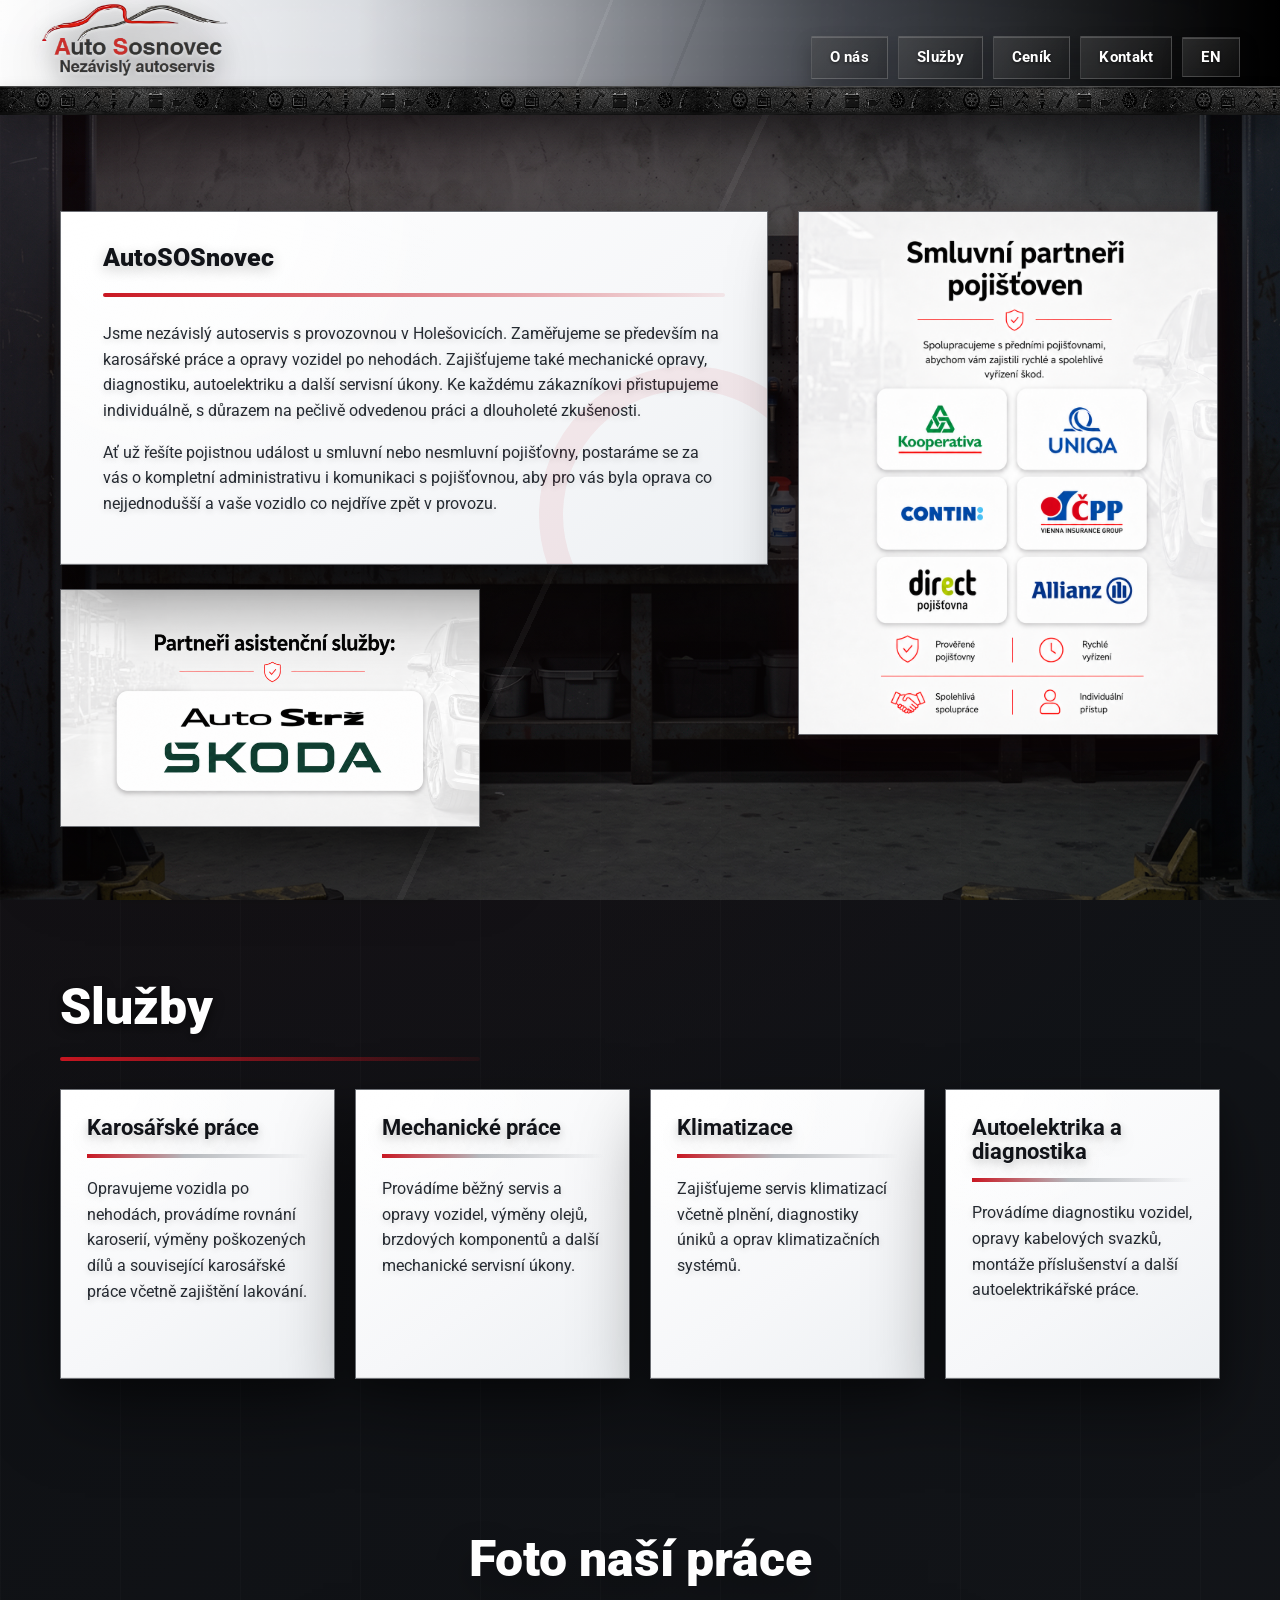
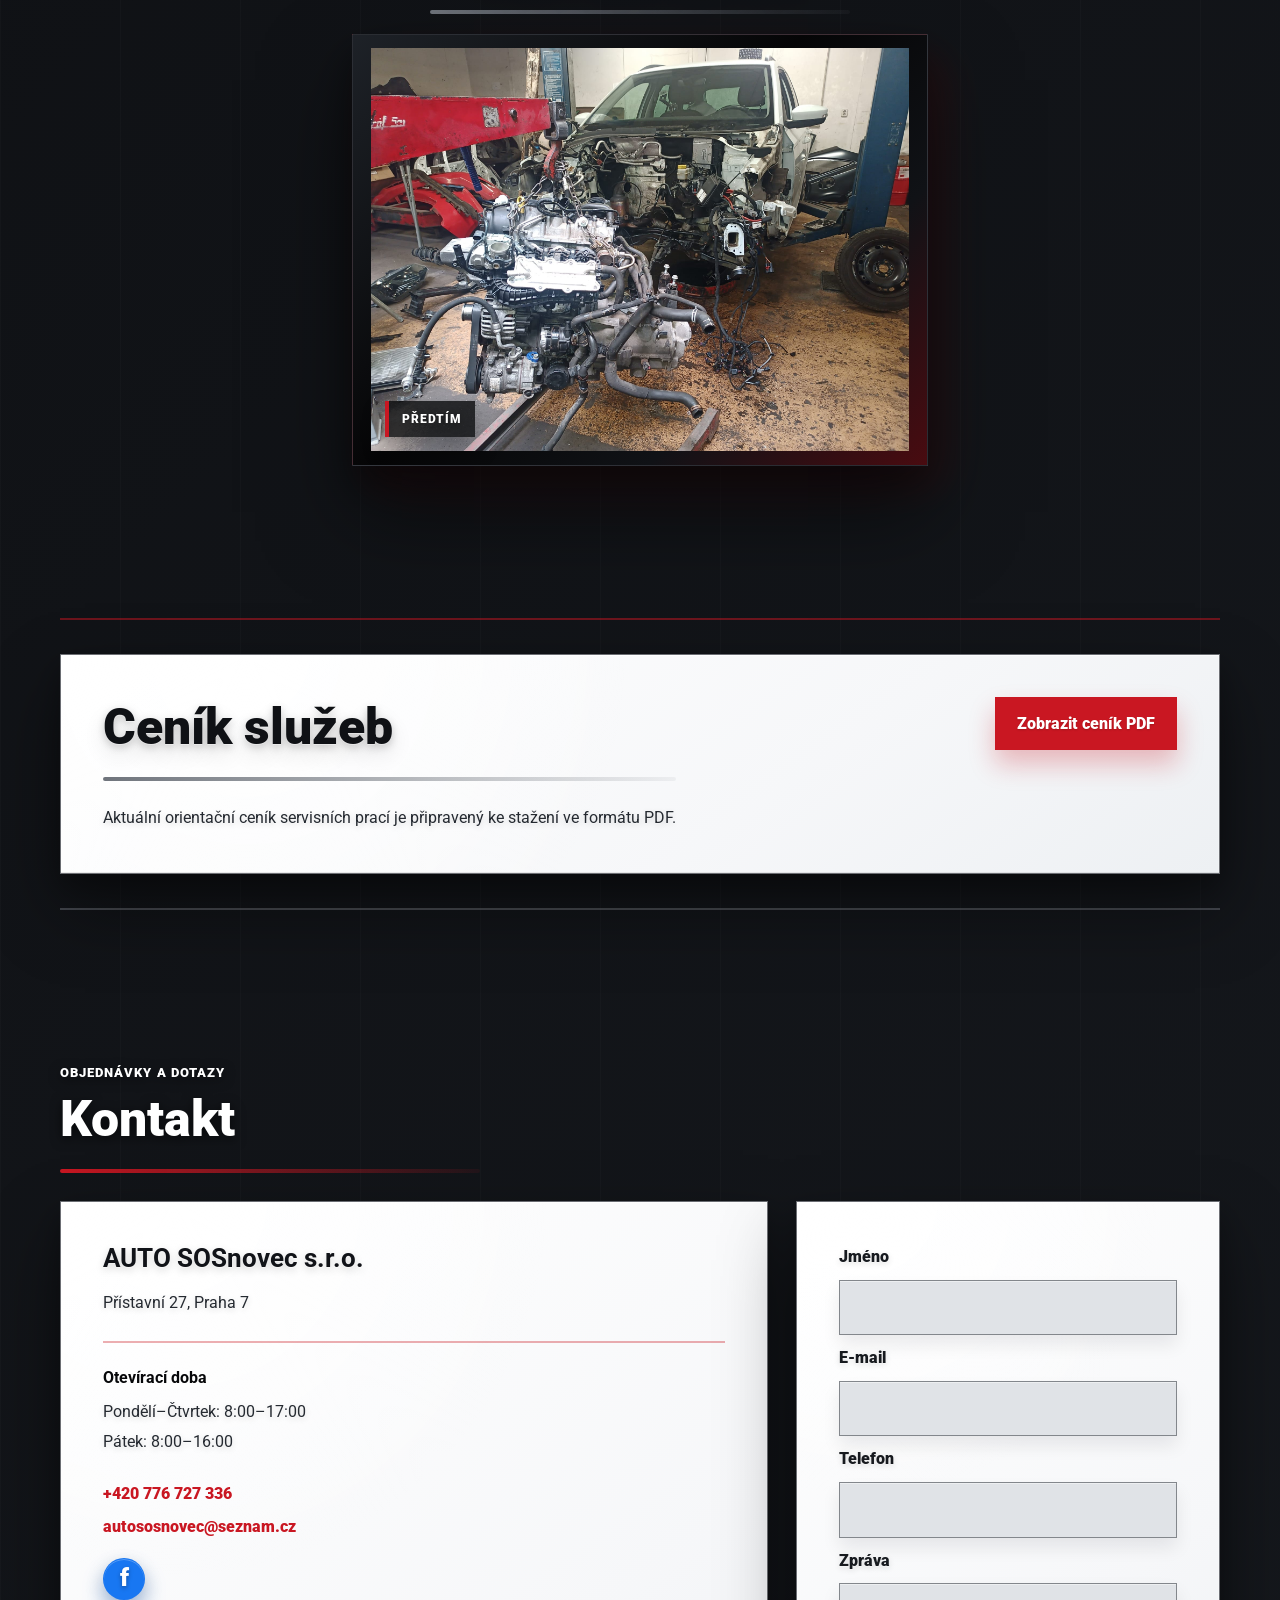
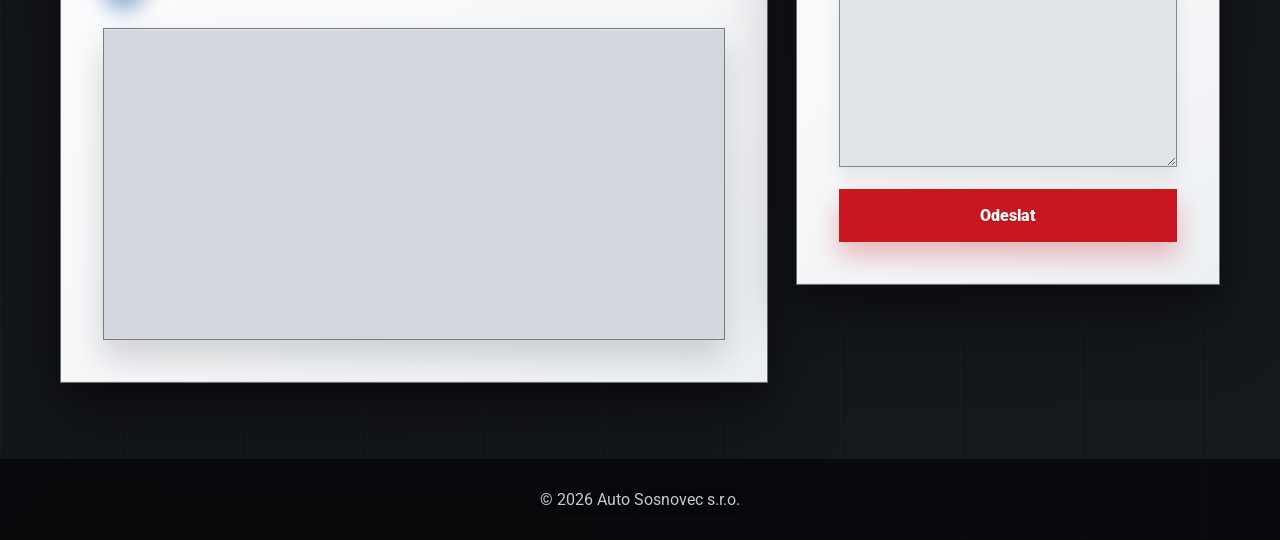
<file: index.html>
<!DOCTYPE html>
<html lang="cs">
<head>
  <meta charset="UTF-8">
  <meta name="viewport" content="width=device-width, initial-scale=1.0">
  <meta name="description" content="Auto Sosnovec s.r.o. - nezávislý autoservis v Praze 7 se zaměřením na karosářské práce, opravy po nehodách a servis vozidel." data-i18n-attr="content:meta.description">
  <title>Auto Sosnovec s.r.o. | Nezávislý autoservis</title>
  <link rel="preconnect" href="https://fonts.googleapis.com">
  <link rel="preconnect" href="https://fonts.gstatic.com" crossorigin>
  <link href="https://fonts.googleapis.com/css2?family=Roboto:wght@400;500;700;900&display=swap" rel="stylesheet">
  <link rel="stylesheet" href="css/style.css?v=20261018-autostrz">
</head>
<body>
  <header class="site-header">
    <div class="header-inner">
      <a class="brand" href="#onas" aria-label="Auto Sosnovec s.r.o.">
        <img class="brand-logo" src="assets/img/logo.png" alt="Auto Sosnovec s.r.o.">
      </a>

      <button class="menu-toggle" type="button" aria-label="Otevřít menu" aria-expanded="false" data-i18n-attr="aria-label:menu.open">
        <span></span>
        <span></span>
        <span></span>
      </button>

      <nav class="main-nav" aria-label="Hlavní navigace" data-i18n-attr="aria-label:nav.label">
        <a href="#onas">
          <span data-i18n="nav.about">O nás</span>
        </a>
        <a href="#sluzby">
          <span data-i18n="nav.services">Služby</span>
        </a>
        <a href="#cenik">
          <span data-i18n="nav.pricing">Ceník</span>
        </a>
        <a href="#kontakt">
          <span data-i18n="nav.contact">Kontakt</span>
        </a>
        <button class="language-toggle" type="button" aria-label="Přepnout web do angličtiny" data-i18n-attr="aria-label:language.toggleAria">EN</button>
      </nav>
    </div>
  </header>

  <main>
    <section id="onas" class="section section-about">
      <div class="container about-grid">
        <div class="about-main">
          <article class="panel intro-panel">
            <h1>AutoSOSnovec</h1>
            <div class="separator separator-red"></div>
            <p data-i18n="intro.p1">
              Jsme nezávislý autoservis s provozovnou v Holešovicích. Zaměřujeme se především na karosářské práce a opravy vozidel po nehodách. Zajišťujeme také mechanické opravy, diagnostiku, autoelektriku a další servisní úkony. Ke každému zákazníkovi přistupujeme individuálně, s důrazem na pečlivě odvedenou práci a dlouholeté zkušenosti.
            </p>
            <p data-i18n="intro.p2">
              Ať už řešíte pojistnou událost u smluvní nebo nesmluvní pojišťovny, postaráme se za vás o kompletní administrativu i komunikaci s pojišťovnou, aby pro vás byla oprava co nejjednodušší a vaše vozidlo co nejdříve zpět v provozu.
            </p>
          </article>
          <figure class="assistance-partner">
            <img class="assistance-partner-image" src="assets/img/Autostrž.png" alt="Partneři asistenční služby: Auto Strž Škoda" width="1672" height="941" data-i18n-attr="alt:assistance.label;src:assistance.image">
          </figure>
        </div>

        <aside class="panel insurance-panel" aria-label="Smluvní partner pojišťoven" data-i18n-attr="aria-label:insurance.label">
          <img class="insurance-image" src="assets/img/Pojišťovny.png?v=a1d270a5ea45" alt="Smluvní partner pojišťoven" data-i18n-attr="alt:insurance.label;src:insurance.image">
        </aside>
      </div>
    </section>

    <section id="sluzby" class="section section-services">
      <div class="container">
        <div class="section-heading">
          <h2 data-i18n="services.heading">Služby</h2>
          <div class="separator separator-red"></div>
        </div>

        <div class="services-grid">
          <article class="service-card">
            <h3 data-i18n="services.bodywork.title">Karosářské práce</h3>
            <p data-i18n="services.bodywork.text">Opravujeme vozidla po nehodách, provádíme rovnání karoserií, výměny poškozených dílů a související karosářské práce včetně zajištění lakování.</p>
          </article>

          <article class="service-card">
            <h3 data-i18n="services.mechanical.title">Mechanické práce</h3>
            <p data-i18n="services.mechanical.text">Provádíme běžný servis a opravy vozidel, výměny olejů, brzdových komponentů a další mechanické servisní úkony.</p>
          </article>

          <article class="service-card">
            <h3 data-i18n="services.ac.title">Klimatizace</h3>
            <p data-i18n="services.ac.text">Zajišťujeme servis klimatizací včetně plnění, diagnostiky úniků a oprav klimatizačních systémů.</p>
          </article>

          <article class="service-card">
            <h3 data-i18n="services.electric.title">Autoelektrika a diagnostika</h3>
            <p data-i18n="services.electric.text">Provádíme diagnostiku vozidel, opravy kabelových svazků, montáže příslušenství a další autoelektrikářské práce.</p>
          </article>
        </div>
      </div>
    </section>

    <section id="foto" class="section section-gallery">
      <div class="container">
        <article class="facebook-panel">
          <h2 data-i18n="gallery.heading">Foto naší práce</h2>
          <div class="separator separator-gray"></div>
          <a class="facebook-slider" href="https://www.facebook.com/autososnovec/photos" target="_blank" rel="noopener" aria-label="Otevřít Facebook galerii Auto Sosnovec" data-i18n-attr="aria-label:gallery.aria">
            <span class="slider-track"></span>
          </a>
        </article>
      </div>
    </section>

    <section id="cenik" class="section section-price">
      <div class="container price-wrap">
        <div class="panel price-panel">
          <div class="price-content">
            <h2 data-i18n="pricing.heading">Ceník služeb</h2>
            <div class="separator separator-gray"></div>
            <p data-i18n="pricing.text">Aktuální orientační ceník servisních prací je připravený ke stažení ve formátu PDF.</p>
          </div>
          <a class="btn btn-primary" href="assets/pdf/cenik.pdf" target="_blank" rel="noopener" data-i18n="pricing.button">Zobrazit ceník PDF</a>
        </div>
      </div>
    </section>

    <section id="kontakt" class="section section-contact">
      <div class="container">
        <div class="section-heading">
          <p class="section-kicker" data-i18n="contact.kicker">Objednávky a dotazy</p>
          <h2 data-i18n="contact.heading">Kontakt</h2>
          <div class="separator separator-red"></div>
        </div>

        <div class="contact-grid">
          <article class="panel contact-info">
            <h3>AUTO SOSnovec s.r.o.</h3>
            <p data-i18n="contact.address">Přístavní 27, Praha 7</p>

            <div class="opening-hours">
              <h4 data-i18n="contact.hoursTitle">Otevírací doba</h4>
              <p data-i18n="contact.hoursWeek">Pondělí–Čtvrtek: 8:00–17:00</p>
              <p data-i18n="contact.hoursFriday">Pátek: 8:00–16:00</p>
            </div>

            <div class="contact-links">
              <a href="tel:+420776727336">+420 776 727 336</a>
              <a href="mailto:autososnovec@seznam.cz">autososnovec@seznam.cz</a>
              <a class="facebook-contact-link" href="https://www.facebook.com/autososnovec" target="_blank" rel="noopener" aria-label="Facebook Auto Sosnovec" data-i18n-attr="aria-label:contact.facebookAria">
                <span class="facebook-icon" aria-hidden="true">f</span>
              </a>
            </div>

            <div class="map-wrap">
              <iframe
                title="Mapa - Přístavní 27, Praha 7"
                data-i18n-attr="title:contact.mapTitle"
                src="https://www.google.com/maps?q=P%C5%99%C3%ADstavn%C3%AD%2027%2C%20Praha%207&output=embed"
                loading="lazy"
                referrerpolicy="no-referrer-when-downgrade">
              </iframe>
            </div>
          </article>

          <form class="panel contact-form" id="contactForm" action="https://formsubmit.co/autososnovec@seznam.cz" method="POST">
            <input type="hidden" name="_subject" value="Nová zpráva z webu AutoSOSnovec">
            <input type="hidden" name="_template" value="table">
            <input type="hidden" name="_next" value="https://www.autososnovec.cz/?zprava=odeslana#kontakt">
            <input type="text" name="_honey" tabindex="-1" autocomplete="off" class="form-honey">

            <label for="name" data-i18n="form.name">Jméno</label>
            <input id="name" name="name" type="text" autocomplete="name" required>

            <label for="email" data-i18n="form.email">E-mail</label>
            <input id="email" name="email" type="email" autocomplete="email" required>

            <label for="phone" data-i18n="form.phone">Telefon</label>
            <input id="phone" name="phone" type="tel" autocomplete="tel">

            <label for="message" data-i18n="form.message">Zpráva</label>
            <textarea id="message" name="message" rows="6" required></textarea>

            <button class="btn btn-primary" type="submit" data-i18n="form.submit">Odeslat</button>
          </form>
        </div>
      </div>
    </section>
  </main>

  <footer class="site-footer">
    <div class="container">
      <p>&copy; <span id="currentYear"></span> <span data-i18n="footer.company">Auto Sosnovec s.r.o.</span></p>
    </div>
  </footer>

  <script src="js/main.js?v=20261018-allianz"></script>
  <!-- Cloudflare Web Analytics -->
  <script defer src="https://static.cloudflareinsights.com/beacon.min.js" data-cf-beacon='{"token":"4db1dd6ae9f943e79ad1a185377a1300"}'></script>
  <!-- End Cloudflare Web Analytics -->
</body>
</html>
</file>
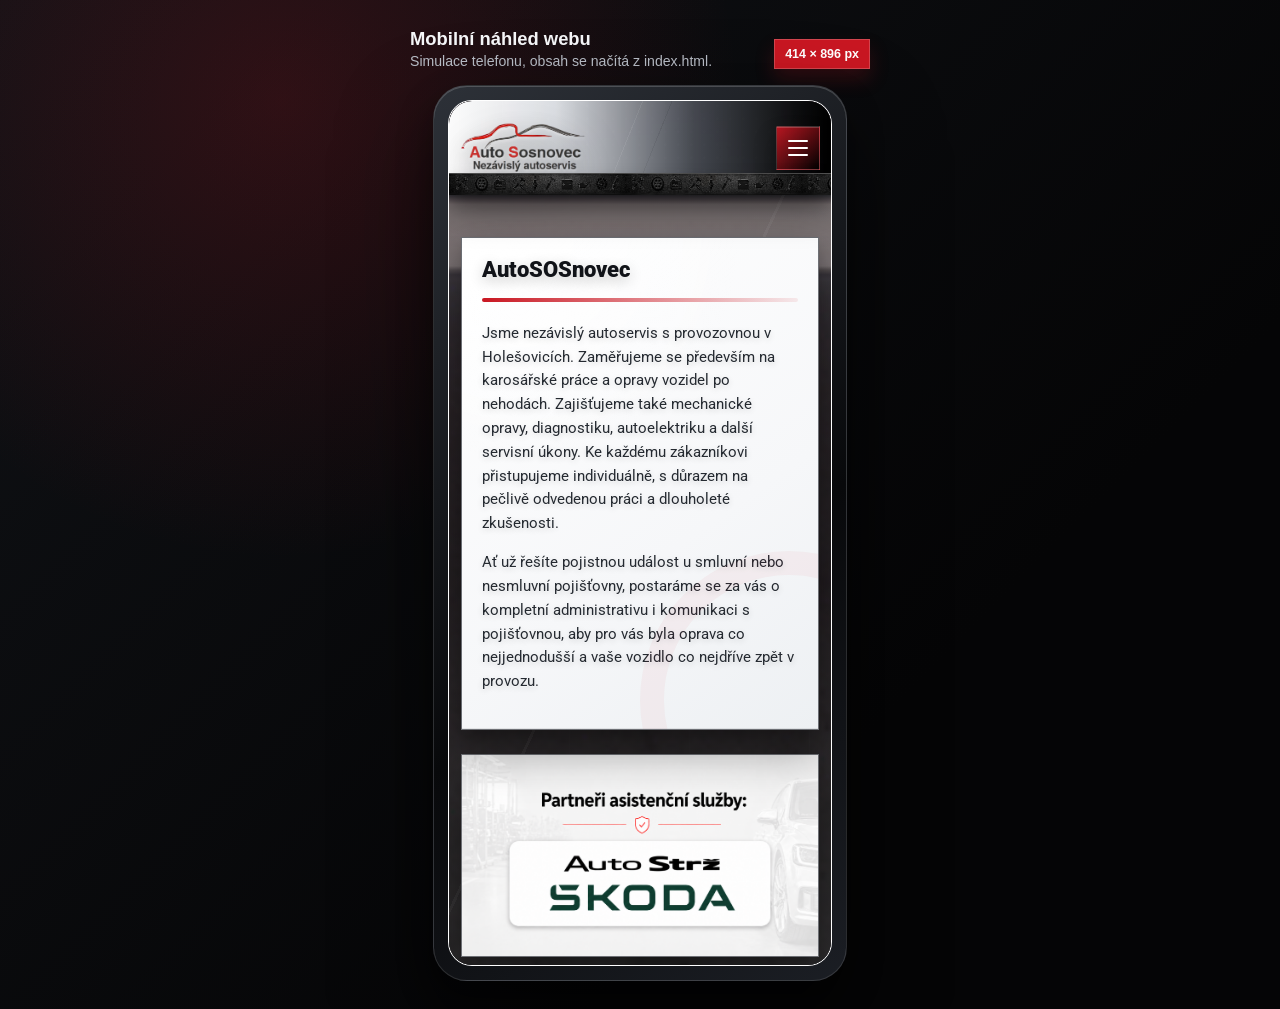
<file: mobile-preview.html>
<!DOCTYPE html>
<html lang="cs">
<head>
  <meta charset="UTF-8">
  <meta name="viewport" content="width=device-width, initial-scale=1.0">
  <title>Mobilní náhled | Auto Sosnovec</title>
  <style>
    * {
      box-sizing: border-box;
    }

    body {
      min-height: 100vh;
      margin: 0;
      display: grid;
      place-items: center;
      padding: 28px;
      color: #f6f7f9;
      font-family: Arial, sans-serif;
      background:
        radial-gradient(circle at 22% 10%, rgba(201, 23, 34, 0.18), transparent 34%),
        linear-gradient(135deg, #101216, #050506 70%);
    }

    .preview-shell {
      width: min(100%, 460px);
      display: grid;
      gap: 16px;
      justify-items: center;
    }

    .preview-title {
      width: 100%;
      display: flex;
      align-items: end;
      justify-content: space-between;
      gap: 16px;
    }

    h1 {
      margin: 0;
      font-size: 1.15rem;
      line-height: 1.15;
    }

    p {
      margin: 4px 0 0;
      color: #b9bec7;
      font-size: 0.88rem;
    }

    .size-label {
      flex: 0 0 auto;
      padding: 7px 10px;
      color: #ffffff;
      font-size: 0.78rem;
      font-weight: 700;
      background: #c91722;
      border: 1px solid rgba(255, 255, 255, 0.2);
      box-shadow: 0 10px 20px rgba(201, 23, 34, 0.2);
    }

    .phone-frame {
      width: min(100%, 414px);
      aspect-ratio: 414 / 896;
      padding: 14px;
      background:
        linear-gradient(145deg, #2d3138, #08090b 58%, #1b1e24);
      border: 1px solid rgba(255, 255, 255, 0.12);
      border-radius: 34px;
      box-shadow:
        0 42px 90px rgba(0, 0, 0, 0.54),
        0 16px 34px rgba(0, 0, 0, 0.36),
        inset 0 1px 0 rgba(255, 255, 255, 0.18);
    }

    .phone-screen {
      width: 100%;
      height: 100%;
      overflow: hidden;
      background: #ffffff;
      border: 1px solid rgba(255, 255, 255, 0.14);
      border-radius: 24px;
      box-shadow: inset 0 0 0 1px rgba(0, 0, 0, 0.3);
    }

    iframe {
      width: 100%;
      height: 100%;
      display: block;
      border: 0;
      background: #101216;
    }

    @media (max-width: 520px) {
      body {
        padding: 14px;
      }

      .preview-title {
        align-items: start;
        flex-direction: column;
      }

      .phone-frame {
        border-radius: 26px;
        padding: 10px;
      }

      .phone-screen {
        border-radius: 18px;
      }
    }
  </style>
</head>
<body>
  <main class="preview-shell">
    <div class="preview-title">
      <div>
        <h1>Mobilní náhled webu</h1>
        <p>Simulace telefonu, obsah se načítá z index.html.</p>
      </div>
      <span class="size-label">414 × 896 px</span>
    </div>

    <div class="phone-frame" aria-label="Mobilní náhled">
      <div class="phone-screen">
        <iframe src="index.html" title="Mobilní náhled Auto Sosnovec"></iframe>
      </div>
    </div>
  </main>
</body>
</html>
</file>
<file: css/style.css>
:root {
  --red: #c91722;
  --red-dark: #9f111a;
  --white: #ffffff;
  --dark: #111318;
  --dark-soft: #20242c;
  --gray: #6f747c;
  --light-gray: #d2d6dc;
  --card: #d7dade;
  --black: #07080a;
  --shadow:
    0 34px 70px rgba(0, 0, 0, 0.42),
    0 12px 24px rgba(0, 0, 0, 0.24),
    inset 0 1px 0 rgba(255, 255, 255, 0.62),
    inset 0 -1px 0 rgba(0, 0, 0, 0.08);
  --radius: 0;
  --header-height: 115px;
}

* {
  box-sizing: border-box;
}

html {
  scroll-behavior: smooth;
  scroll-padding-top: calc(var(--header-height) + 24px);
}

body {
  margin: 0;
  min-height: 100vh;
  color: var(--white);
  font-family: "Roboto", Arial, sans-serif;
  background:
    linear-gradient(135deg, rgba(9, 10, 12, 0.4), rgba(29, 33, 39, 0.4)),
    repeating-linear-gradient(90deg, rgba(255, 255, 255, 0.03) 0 1px, transparent 1px 120px),
    radial-gradient(circle at 20% 0%, rgba(201, 23, 34, 0.12), transparent 34%),
    url("../assets/img/background.png") center / cover fixed,
    #101216;
  line-height: 1.6;
  text-shadow: 0 2px 8px rgba(0, 0, 0, 0.38);
}

body::before {
  content: "";
  position: fixed;
  inset: 0;
  z-index: -1;
  background:
    linear-gradient(115deg, transparent 0 48%, rgba(255, 255, 255, 0.05) 48% 48.4%, transparent 48.4%),
    linear-gradient(180deg, rgba(0, 0, 0, 0.16), rgba(0, 0, 0, 0.4));
  pointer-events: none;
}

a {
  color: inherit;
  text-decoration: none;
}

img,
iframe {
  max-width: 100%;
}

.container {
  width: min(1160px, calc(100% - 40px));
  margin: 0 auto;
}

.site-header {
  position: sticky;
  top: 0;
  z-index: 20;
  overflow: hidden;
  background:
    linear-gradient(90deg, rgba(255, 255, 255, 0.98) 0%, rgba(224, 227, 232, 0.96) 28%, rgba(78, 82, 90, 0.94) 64%, rgba(0, 0, 0, 0.98) 100%),
    radial-gradient(circle at 12% 18%, rgba(0, 0, 0, 0.12) 0 1px, transparent 1.4px),
    radial-gradient(circle at 64% 36%, rgba(255, 255, 255, 0.12) 0 1px, transparent 1.5px),
    radial-gradient(circle at 36% 72%, rgba(0, 0, 0, 0.1) 0 1px, transparent 1.35px);
  background-size: auto, 9px 9px, 13px 13px, 17px 17px;
  border-bottom: 0;
  box-shadow: 0 18px 34px rgba(0, 0, 0, 0.28);
  backdrop-filter: blur(16px);
}

.site-header::before {
  content: "";
  position: absolute;
  inset: 0;
  z-index: 0;
  background:
    linear-gradient(112deg, transparent 0 46%, rgba(255, 255, 255, 0.12) 46% 46.25%, transparent 46.25% 53%, rgba(0, 0, 0, 0.12) 53% 53.25%, transparent 53.25%),
    linear-gradient(90deg, rgba(255, 255, 255, 0.42), transparent 34%, rgba(0, 0, 0, 0.18) 78%, rgba(0, 0, 0, 0.42));
  mix-blend-mode: soft-light;
  pointer-events: none;
}

.site-header::after {
  content: "";
  position: absolute;
  right: 0;
  left: 0;
  bottom: 0;
  z-index: 2;
  height: 29px;
  background-image: url("../assets/img/line.png");
  background-repeat: repeat-x;
  background-position: left center;
  background-size: auto 29px;
  box-shadow:
    inset 0 1px 0 rgba(255, 255, 255, 0.22),
    inset 0 -2px 4px rgba(0, 0, 0, 0.28),
    0 10px 18px rgba(0, 0, 0, 0.34);
}

.header-inner {
  position: relative;
  z-index: 1;
  width: min(1200px, calc(100% - 32px));
  min-height: var(--header-height);
  margin: 0 auto;
  display: flex;
  align-items: center;
  justify-content: space-between;
  gap: 17px;
  padding: 0;
}

.brand {
  position: relative;
  z-index: 1;
  align-self: flex-start;
  display: inline-flex;
  align-items: center;
  padding: 0;
  overflow: visible;
  background: transparent;
  border: 0;
  box-shadow: none;
}

.brand-logo {
  width: auto;
  height: 81px;
  max-width: min(48vw, 252px);
  display: block;
  object-fit: contain;
  object-position: center;
  opacity: 1;
  filter:
    drop-shadow(0 2px 1px rgba(255, 255, 255, 0.34))
    drop-shadow(0 8px 12px rgba(0, 0, 0, 0.36))
    drop-shadow(0 18px 28px rgba(0, 0, 0, 0.24));
}

.main-nav {
  position: relative;
  z-index: 1;
  margin-left: auto;
  display: flex;
  align-items: center;
  gap: 10px;
  padding: 0;
  background: transparent;
  border: 0;
  box-shadow: none;
  backdrop-filter: blur(8px);
}

.main-nav a,
.language-toggle {
  position: relative;
  display: inline-flex;
  align-items: center;
  justify-content: center;
  min-height: 40px;
  padding: 9px 18px;
  border-radius: 0;
  color: #ffffff;
  font-size: 0.92rem;
  font-weight: 700;
  letter-spacing: 0.02em;
  background:
    linear-gradient(135deg, rgba(255, 255, 255, 0.14), rgba(255, 255, 255, 0.04)),
    rgba(0, 0, 0, 0.34);
  border: 1px solid rgba(255, 255, 255, 0.16);
  box-shadow:
    inset 0 1px 0 rgba(255, 255, 255, 0.18),
    0 10px 20px rgba(0, 0, 0, 0.22);
  text-shadow: 0 1px 3px rgba(0, 0, 0, 0.62);
  transition: background 180ms ease, border-color 180ms ease, transform 180ms ease, color 180ms ease;
}

.language-toggle {
  min-width: 54px;
  font-family: inherit;
  cursor: pointer;
}

.main-nav a:hover,
.main-nav a:focus-visible,
.language-toggle:hover,
.language-toggle:focus-visible {
  background:
    linear-gradient(135deg, rgba(201, 23, 34, 0.92), rgba(98, 101, 108, 0.72)),
    rgba(0, 0, 0, 0.34);
  border-color: rgba(255, 255, 255, 0.34);
  color: var(--white);
  transform: translateY(-2px);
}

.menu-toggle {
  position: relative;
  z-index: 2;
  display: none;
  width: 46px;
  height: 46px;
  padding: 0;
  border: 1px solid rgba(255, 255, 255, 0.18);
  border-radius: 0;
  background: rgba(255, 255, 255, 0.06);
  cursor: pointer;
}

.menu-toggle span {
  display: block;
  width: 20px;
  height: 2px;
  margin: 5px auto;
  background: var(--white);
  border-radius: 999px;
}

.section {
  padding: 76px 0;
}

.section-about {
  padding-top: 96px;
}

.about-grid,
.contact-grid {
  display: grid;
  grid-template-columns: minmax(0, 1.25fr) minmax(320px, 0.75fr);
  gap: 28px;
  align-items: start;
}

.about-main {
  display: grid;
  gap: 24px;
}

.assistance-partner {
  width: min(100%, 420px);
  margin: 0;
  justify-self: start;
  border: 1px solid rgba(54, 58, 64, 0.72);
  background: var(--white);
  box-shadow: var(--shadow);
}

.assistance-partner-image {
  display: block;
  width: 100%;
  height: auto;
}

.gallery-divider {
  display: grid;
  align-items: center;
  min-height: clamp(130px, 21vh, 210px);
  padding: 0 12px;
}

.gallery-divider span {
  display: block;
  height: 4px;
  background:
    linear-gradient(90deg, transparent 0, rgba(201, 23, 34, 0.78) 14%, rgba(111, 116, 124, 0.58) 50%, rgba(17, 19, 24, 0.72) 86%, transparent 100%);
  box-shadow: 0 8px 18px rgba(0, 0, 0, 0.22);
}

.panel,
.service-card {
  position: relative;
  color: var(--black);
  background:
    radial-gradient(circle at 16% 0%, rgba(255, 255, 255, 1), transparent 38%),
    linear-gradient(145deg, #ffffff, #f6f7f9 62%, #edf0f3);
  border: 1px solid rgba(54, 58, 64, 0.72);
  border-radius: var(--radius);
  box-shadow:
    var(--shadow),
    0 0 0 1px rgba(255, 255, 255, 0.18) inset;
  text-shadow: none;
}

.panel {
  padding: clamp(24px, 4vw, 42px);
}

.panel::before {
  content: "";
  position: absolute;
  top: 0;
  right: 0;
  left: 0;
  height: 1px;
  background: linear-gradient(90deg, transparent, rgba(255, 255, 255, 0.92), transparent);
}

.intro-panel {
  overflow: hidden;
  max-width: 780px;
  min-height: 0;
  padding-block: clamp(22px, 3vw, 32px);
}

.intro-panel::after {
  content: "";
  position: absolute;
  right: -70px;
  bottom: -100px;
  width: 250px;
  height: 250px;
  border: 24px solid rgba(201, 23, 34, 0.07);
  border-radius: 50%;
}

.intro-panel p {
  text-align: left;
}

.insurance-panel {
  overflow: visible;
  padding: 0;
  display: grid;
  place-items: center;
  background: transparent;
  border: 0;
  box-shadow: none;
}

.facebook-panel {
  width: min(100%, 672px);
  justify-self: start;
  margin-top: clamp(18px, 5vh, 54px);
  text-align: left;
  color: var(--white);
  background: transparent;
  border: 0;
  box-shadow: none;
  padding: 0;
}

.facebook-panel::before {
  content: none;
}

.facebook-panel h2 {
  color: var(--white);
  font-size: clamp(2rem, 4vw, 3.15rem);
  font-weight: 900;
  line-height: 1.12;
  text-shadow: 0 16px 34px rgba(0, 0, 0, 0.42);
}

.facebook-panel .separator {
  max-width: 420px;
  margin-bottom: 20px;
}

.section-gallery .facebook-panel {
  margin: 0 auto;
  justify-self: center;
}

.section-gallery .facebook-panel h2 {
  text-align: center;
}

.section-gallery .facebook-panel .separator {
  margin-right: auto;
  margin-left: auto;
}

.insurance-panel::before,
.insurance-panel::after {
  content: none;
}

.insurance-image {
  width: min(100%, 420px);
  height: auto;
  display: block;
  border: 1px solid rgba(54, 58, 64, 0.72);
  background: rgba(255, 255, 255, 0.86);
  box-shadow:
    0 34px 62px rgba(0, 0, 0, 0.34),
    0 12px 24px rgba(0, 0, 0, 0.22),
    0 0 0 1px rgba(255, 255, 255, 0.16) inset;
  filter:
    drop-shadow(0 16px 24px rgba(17, 19, 24, 0.18))
    drop-shadow(0 6px 10px rgba(201, 23, 34, 0.08));
}

.section-kicker {
  margin: 0 0 8px;
  color: var(--red);
  font-size: 0.82rem;
  font-weight: 900;
  letter-spacing: 0.08em;
  text-transform: uppercase;
  text-shadow: 0 2px 7px rgba(0, 0, 0, 0.24);
}

h1,
h2,
h3,
h4,
p {
  overflow-wrap: anywhere;
}

h1,
h2,
h3 {
  margin: 0;
  line-height: 1.12;
  text-shadow: 0 4px 14px rgba(0, 0, 0, 0.24);
}

h1 {
  max-width: 680px;
  color: #111318;
  font-size: clamp(2.3rem, 7vw, 5rem);
  font-weight: 900;
}

.intro-panel h1 {
  max-width: none;
  margin-top: 0;
  font-size: clamp(1.2rem, 2vw, 1.55rem);
  line-height: 1.1;
  white-space: nowrap;
}

h2 {
  color: #111318;
  font-size: clamp(2rem, 4vw, 3.15rem);
  font-weight: 900;
}

h3 {
  font-size: 1.35rem;
}

h4 {
  margin: 0 0 8px;
  font-size: 1.02rem;
}

.panel p,
.service-card p {
  color: #252a31;
  font-size: 1rem;
  text-shadow:
    0 1px 0 rgba(255, 255, 255, 0.34),
    0 2px 6px rgba(0, 0, 0, 0.16);
}

.panel h2,
.panel h3,
.service-card h3 {
  color: #0f1115;
  text-shadow:
    0 1px 0 rgba(255, 255, 255, 0.42),
    0 3px 8px rgba(0, 0, 0, 0.2),
    0 10px 22px rgba(0, 0, 0, 0.12);
}

.separator {
  width: 100%;
  height: 4px;
  margin: 22px 0 24px;
  border-radius: 999px;
}

.separator-red {
  background: linear-gradient(90deg, var(--red), rgba(201, 23, 34, 0.08));
}

.separator-gray {
  background: linear-gradient(90deg, var(--gray), rgba(111, 116, 124, 0.08));
}

.facebook-slider {
  position: relative;
  width: min(100%, 576px);
  aspect-ratio: 4 / 3;
  min-height: 0;
  display: block;
  margin: 0 auto;
  overflow: hidden;
  color: var(--white);
  background:
    linear-gradient(135deg, #2f333a 0%, #0b0c0f 42%, #14161b 66%, #6f1016 100%);
  border: 1px solid rgba(54, 58, 64, 0.72);
  border-radius: 0;
  box-shadow:
    0 46px 80px rgba(0, 0, 0, 0.52),
    0 18px 32px rgba(0, 0, 0, 0.34),
    18px 22px 42px rgba(201, 23, 34, 0.12);
  transition: transform 180ms ease, box-shadow 180ms ease;
}

.facebook-slider::before {
  content: none;
}

.facebook-slider:hover,
.facebook-slider:focus-visible {
  transform: translateY(-3px);
  box-shadow:
    0 54px 92px rgba(0, 0, 0, 0.58),
    0 22px 38px rgba(0, 0, 0, 0.4),
    20px 26px 48px rgba(201, 23, 34, 0.16);
}

.slider-track {
  display: flex;
  width: 100%;
  height: 100%;
  align-items: center;
  transition: transform 450ms ease;
}

.slide {
  min-width: 100%;
  min-height: 0;
  display: grid;
  place-items: center;
  padding: 18px;
  position: relative;
  isolation: isolate;
  background:
    linear-gradient(135deg, #1e2228 0%, #050506 45%, #101216 72%, #4a0b10 100%);
}

.slide::before {
  content: none;
}

.slide img {
  position: relative;
  width: 100%;
  height: 100%;
  object-fit: contain;
  object-position: center;
  background: transparent;
  z-index: 1;
}

.slide-badge {
  position: absolute;
  left: 32px;
  bottom: 32px;
  z-index: 2;
  padding: 8px 13px;
  color: var(--white);
  font-size: 0.78rem;
  font-weight: 900;
  letter-spacing: 0.08em;
  text-transform: uppercase;
  background: rgba(7, 8, 10, 0.78);
  border-left: 4px solid var(--red);
  box-shadow: 0 12px 22px rgba(0, 0, 0, 0.34);
}

.section-heading {
  max-width: 680px;
  margin-bottom: 28px;
}

.section-heading h2,
.section-heading .section-kicker {
  color: var(--white);
  text-shadow: 0 3px 12px rgba(0, 0, 0, 0.62);
}

.section-heading .separator {
  max-width: 420px;
}

.services-grid {
  display: grid;
  grid-template-columns: repeat(4, minmax(0, 1fr));
  gap: 20px;
}

.service-card {
  min-height: 290px;
  padding: 26px;
  overflow: hidden;
  transition: transform 180ms ease, box-shadow 180ms ease;
}

.service-card:hover {
  transform: translateY(-4px);
  box-shadow:
    0 42px 86px rgba(0, 0, 0, 0.48),
    0 16px 30px rgba(0, 0, 0, 0.28),
    inset 0 1px 0 rgba(255, 255, 255, 0.68),
    inset 0 -1px 0 rgba(0, 0, 0, 0.1);
}

.service-card::before {
  content: "";
  position: absolute;
  inset: 0 0 auto;
  height: 1px;
  background: linear-gradient(90deg, transparent, rgba(255, 255, 255, 0.92), transparent);
}

.service-card h3 {
  margin-bottom: 18px;
  padding-bottom: 18px;
  color: #111318;
  position: relative;
}

.service-card h3::after {
  content: "";
  position: absolute;
  left: 0;
  bottom: 0;
  width: 100%;
  height: 4px;
  background: linear-gradient(90deg, var(--red) 0%, rgba(111, 116, 124, 0.5) 44%, transparent 100%);
}

.service-card p {
  margin-top: 0;
}

.price-wrap {
  border-top: 2px solid rgba(201, 23, 34, 0.5);
  border-bottom: 2px solid rgba(111, 116, 124, 0.55);
  padding: 34px 0;
}

.price-panel {
  display: flex;
  align-items: flex-start;
  justify-content: space-between;
  gap: 28px;
}

.price-content {
  padding-top: 2px;
}

.price-panel h2 {
  margin-top: 0;
}

.price-panel p {
  max-width: 680px;
  margin-bottom: 0;
}

.btn {
  display: inline-flex;
  align-items: center;
  justify-content: center;
  min-height: 52px;
  padding: 14px 22px;
  border: 0;
  border-radius: 0;
  font: inherit;
  font-weight: 900;
  cursor: pointer;
  transition: background 180ms ease, transform 180ms ease;
  text-shadow: 0 1px 2px rgba(0, 0, 0, 0.18);
}

.btn-primary {
  color: var(--white);
  background: var(--red);
  box-shadow: 0 14px 26px rgba(201, 23, 34, 0.28);
}

.btn-primary:hover,
.btn-primary:focus-visible {
  background: var(--red-dark);
  transform: translateY(-2px);
}

.contact-grid {
  align-items: start;
}

.contact-info h3 {
  margin-bottom: 12px;
  color: #111318;
  font-size: 1.65rem;
  text-shadow:
    0 1px 0 rgba(255, 255, 255, 0.42),
    0 3px 8px rgba(0, 0, 0, 0.18);
}

.opening-hours {
  margin: 26px 0;
  padding-top: 22px;
  border-top: 2px solid rgba(201, 23, 34, 0.35);
}

.opening-hours p {
  margin: 4px 0;
}

.contact-links {
  display: grid;
  gap: 8px;
  margin-bottom: 28px;
}

.contact-links a {
  width: fit-content;
  color: var(--red);
  font-weight: 900;
}

.contact-links a:hover {
  color: var(--red-dark);
}

.facebook-contact-link {
  width: 42px;
  height: 42px;
  display: inline-grid;
  place-items: center;
  justify-self: start;
  margin-top: 10px;
}

.facebook-icon {
  width: 42px;
  height: 42px;
  display: inline-grid;
  place-items: center;
  color: var(--white);
  font-size: 1.55rem;
  font-weight: 900;
  line-height: 1;
  background: #1877f2;
  border: 1px solid rgba(24, 119, 242, 0.72);
  border-radius: 50%;
  box-shadow:
    0 12px 22px rgba(24, 119, 242, 0.28),
    0 8px 18px rgba(17, 19, 24, 0.22),
    inset 0 1px 0 rgba(255, 255, 255, 0.28);
  text-shadow: 0 2px 4px rgba(0, 0, 0, 0.34);
}

.map-wrap {
  overflow: hidden;
  border: 1px solid rgba(54, 58, 64, 0.58);
  border-radius: 0;
  background: #d5d9df;
  box-shadow:
    0 18px 30px rgba(17, 19, 24, 0.16),
    inset 0 1px 0 rgba(255, 255, 255, 0.32);
}

.map-wrap iframe {
  display: block;
  width: 100%;
  min-height: 310px;
  border: 0;
}

.contact-form {
  display: grid;
  gap: 10px;
}

.form-honey {
  position: absolute;
  left: -9999px;
  width: 1px;
  height: 1px;
  opacity: 0;
  pointer-events: none;
}

.contact-form label {
  color: #171a1f;
  font-weight: 900;
  text-shadow:
    0 1px 0 rgba(255, 255, 255, 0.34),
    0 2px 6px rgba(0, 0, 0, 0.14);
}

.contact-form input,
.contact-form textarea {
  width: 100%;
  padding: 14px 15px;
  color: var(--black);
  font: inherit;
  background: #e0e3e7;
  border: 1px solid rgba(54, 58, 64, 0.54);
  border-radius: 0;
  outline: none;
  transition: border 180ms ease, box-shadow 180ms ease;
  box-shadow:
    0 10px 18px rgba(17, 19, 24, 0.08),
    inset 0 1px 0 rgba(255, 255, 255, 0.42);
  text-shadow: 0 1px 0 rgba(255, 255, 255, 0.22);
}

.contact-form input:focus,
.contact-form textarea:focus {
  border-color: var(--red);
  box-shadow: 0 0 0 4px rgba(201, 23, 34, 0.12);
}

.contact-form textarea {
  resize: vertical;
}

.contact-form .btn {
  margin-top: 12px;
}

.site-footer {
  padding: 28px 0;
  color: #c7cbd1;
  text-align: center;
  background: rgba(7, 8, 10, 0.82);
  text-shadow: 0 2px 8px rgba(0, 0, 0, 0.5);
}

.site-footer p {
  margin: 0;
}

@media (max-width: 1040px) {
  .services-grid {
    grid-template-columns: repeat(2, minmax(0, 1fr));
  }
}

@media (max-width: 820px) {
  :root {
    --header-height: 94px;
  }

  html {
    scroll-padding-top: calc(var(--header-height) + 18px);
  }

  body {
    background-attachment: scroll;
  }

  .site-header {
    overflow: visible;
  }

  .site-header::after {
    height: 22px;
    background-size: auto 22px;
  }

  .header-inner {
    width: min(100% - 22px, 1200px);
    min-height: var(--header-height);
    align-items: center;
    gap: 10px;
  }

  .brand {
    align-self: center;
  }

  .brand-logo {
    height: 56px;
    max-width: min(58vw, 210px);
  }

  .menu-toggle {
    display: block;
    flex: 0 0 auto;
    width: 44px;
    height: 44px;
    background:
      linear-gradient(135deg, rgba(201, 23, 34, 0.9), rgba(0, 0, 0, 0.64)),
      rgba(0, 0, 0, 0.42);
    box-shadow:
      inset 0 1px 0 rgba(255, 255, 255, 0.18),
      0 12px 22px rgba(0, 0, 0, 0.26);
  }

  .main-nav {
    position: absolute;
    top: calc(100% - 4px);
    right: 0;
    left: 0;
    z-index: 30;
    display: none;
    flex-direction: column;
    align-items: stretch;
    gap: 8px;
    max-height: calc(100vh - var(--header-height) - 18px);
    overflow-y: auto;
    padding: 12px;
    background: rgba(12, 14, 18, 0.98);
    border: 1px solid rgba(255, 255, 255, 0.1);
    border-radius: 0;
    box-shadow: 0 20px 44px rgba(0, 0, 0, 0.3);
    backdrop-filter: blur(14px);
  }

  .main-nav.is-open {
    display: flex;
  }

  .main-nav a,
  .language-toggle {
    border-radius: 0;
    justify-content: center;
    min-height: 48px;
    width: 100%;
    font-size: 1rem;
  }

  .about-grid,
  .contact-grid,
  .price-panel {
    grid-template-columns: 1fr;
  }

  .facebook-panel {
    width: 100%;
  }

  .gallery-divider {
    min-height: 90px;
  }

  .price-panel {
    display: grid;
  }

  .price-panel .btn {
    width: 100%;
  }
}

@media (max-width: 640px) {
  .container {
    width: min(100% - 24px, 1160px);
  }

  .brand-logo {
    width: auto;
    height: 54px;
    max-width: 58vw;
    max-height: none;
    object-position: center;
  }

  .section {
    padding: 46px 0;
  }

  .section-about {
    padding-top: 42px;
  }

  .about-grid,
  .contact-grid {
    gap: 22px;
  }

  .panel {
    padding: 20px;
    box-shadow:
      0 22px 42px rgba(0, 0, 0, 0.34),
      0 8px 16px rgba(0, 0, 0, 0.18),
      inset 0 1px 0 rgba(255, 255, 255, 0.62),
      inset 0 -1px 0 rgba(0, 0, 0, 0.08);
  }

  .intro-panel {
    padding-block: 20px;
  }

  .intro-panel::after {
    right: -120px;
    bottom: -120px;
    opacity: 0.56;
  }

  .intro-panel h1 {
    font-size: clamp(1.05rem, 6vw, 1.35rem);
    white-space: normal;
  }

  .panel p,
  .service-card p {
    font-size: 0.96rem;
    line-height: 1.55;
  }

  h2,
  .facebook-panel h2 {
    font-size: clamp(1.8rem, 10vw, 2.35rem);
  }

  .section-heading {
    margin-bottom: 22px;
  }

  .separator {
    margin: 16px 0 20px;
  }

  .insurance-image {
    width: min(100%, 390px);
    box-shadow:
      0 22px 42px rgba(0, 0, 0, 0.3),
      0 8px 16px rgba(0, 0, 0, 0.2),
      0 0 0 1px rgba(255, 255, 255, 0.16) inset;
  }

  .services-grid {
    grid-template-columns: 1fr;
    gap: 16px;
  }

  .service-card {
    min-height: auto;
    padding: 20px;
  }

  .service-card h3 {
    margin-bottom: 14px;
    padding-bottom: 14px;
    font-size: 1.16rem;
  }

  .section-gallery .facebook-panel {
    width: 100%;
  }

  .facebook-panel {
    margin-top: 0;
  }

  .facebook-slider {
    width: 100%;
    box-shadow:
      0 28px 48px rgba(0, 0, 0, 0.42),
      0 12px 22px rgba(0, 0, 0, 0.28);
  }

  .facebook-slider:hover,
  .facebook-slider:focus-visible {
    transform: none;
    box-shadow:
      0 28px 48px rgba(0, 0, 0, 0.42),
      0 12px 22px rgba(0, 0, 0, 0.28);
  }

  .slide {
    display: grid;
    place-items: center;
    padding: 10px;
  }

  .slide img {
    height: 100%;
  }

  .slide-badge {
    left: 18px;
    bottom: 18px;
    padding: 7px 10px;
    font-size: 0.68rem;
  }

  .price-wrap {
    padding: 24px 0;
  }

  .btn {
    width: 100%;
    min-height: 50px;
    padding: 13px 18px;
  }

  .contact-info h3 {
    font-size: 1.35rem;
  }

  .contact-links a {
    max-width: 100%;
    overflow-wrap: anywhere;
  }

  .contact-links a:not(.facebook-contact-link) {
    width: 100%;
    min-height: 44px;
    display: inline-flex;
    align-items: center;
    padding: 9px 11px;
    background: rgba(255, 255, 255, 0.42);
    border: 1px solid rgba(54, 58, 64, 0.22);
    box-shadow: inset 0 1px 0 rgba(255, 255, 255, 0.42);
  }

  .map-wrap iframe {
    min-height: 250px;
  }

  .contact-form {
    gap: 9px;
  }

  .contact-form input,
  .contact-form textarea {
    min-height: 48px;
    font-size: 16px;
  }

  .contact-form textarea {
    min-height: 150px;
  }

  .site-footer {
    padding: 22px 0;
    font-size: 0.92rem;
  }
}

@media (max-width: 380px) {
  :root {
    --header-height: 86px;
  }

  .brand-logo {
    height: 50px;
    max-width: 55vw;
  }

  .site-header::after {
    height: 18px;
    background-size: auto 18px;
  }

  .menu-toggle {
    width: 40px;
    height: 40px;
  }

  .container {
    width: min(100% - 20px, 1160px);
  }

  .panel,
  .service-card {
    padding: 17px;
  }

  .facebook-panel h2,
  h2 {
    font-size: clamp(1.55rem, 10vw, 2rem);
  }
}
</file>
